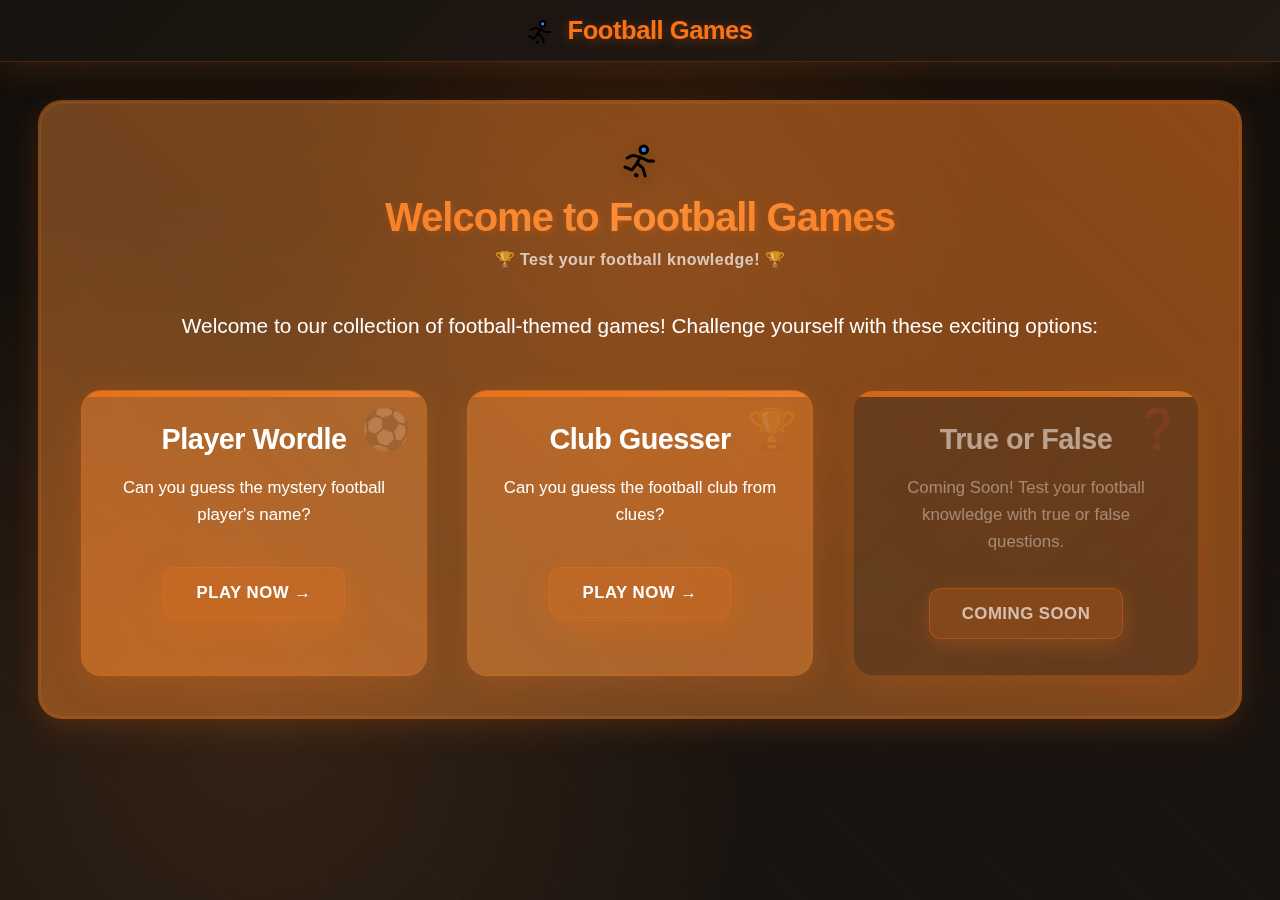
<file: index.html>
<!DOCTYPE html>
<html lang="en">
<head>
    <meta charset="UTF-8">
    <meta name="viewport" content="width=device-width, initial-scale=1.0">
    <title>Football Games - Home</title>
    <link rel="stylesheet" href="assets/css/variables.css?v=9">
    <link rel="stylesheet" href="assets/css/global.css?v=9">
    <link rel="stylesheet" href="assets/css/home.css?v=9">
</head>
<body>
    <nav class="navbar">
        <div class="nav-container">
            <div class="nav-logo"><a href="index.html" class="nav-logo-link"><img src="assets/images/soccer-ball.svg" alt="Soccer Ball" class="nav-icon"> Football Games</a></div>
        </div>
    </nav>
    <div class="main-content">
        <div class="welcome-container">
            <div class="soccer-icon"><img src="assets/images/soccer-ball.svg" alt="Soccer Ball"></div>
        <h1>Welcome to Football Games</h1>
        <p class="subtitle">🏆 Test your football knowledge! 🏆</p>
        
        <div class="welcome-content">
            <p>Welcome to our collection of football-themed games! Challenge yourself with these exciting options:</p>
            
            <div class="game-cards">
                <div class="game-card">
                    <h2>Player Wordle</h2>
                    <p>Can you guess the mystery football player's name?</p>
                    <a href="games/player-wordle.html" class="play-now">Play Now →</a>
                </div>
                
                <div class="game-card">
                    <h2>Club Guesser</h2>
                    <p>Can you guess the football club from clues?</p>
                    <a href="games/club-guesser.html" class="play-now">Play Now →</a>
                </div>
                
                <div class="game-card coming-soon">
                    <h2>True or False</h2>
                    <p>Coming Soon! Test your football knowledge with true or false questions.</p>
                    <span class="status">Coming Soon</span>
                </div>
            </div>
        </div>
    </div>
</body>
</html>
</file>
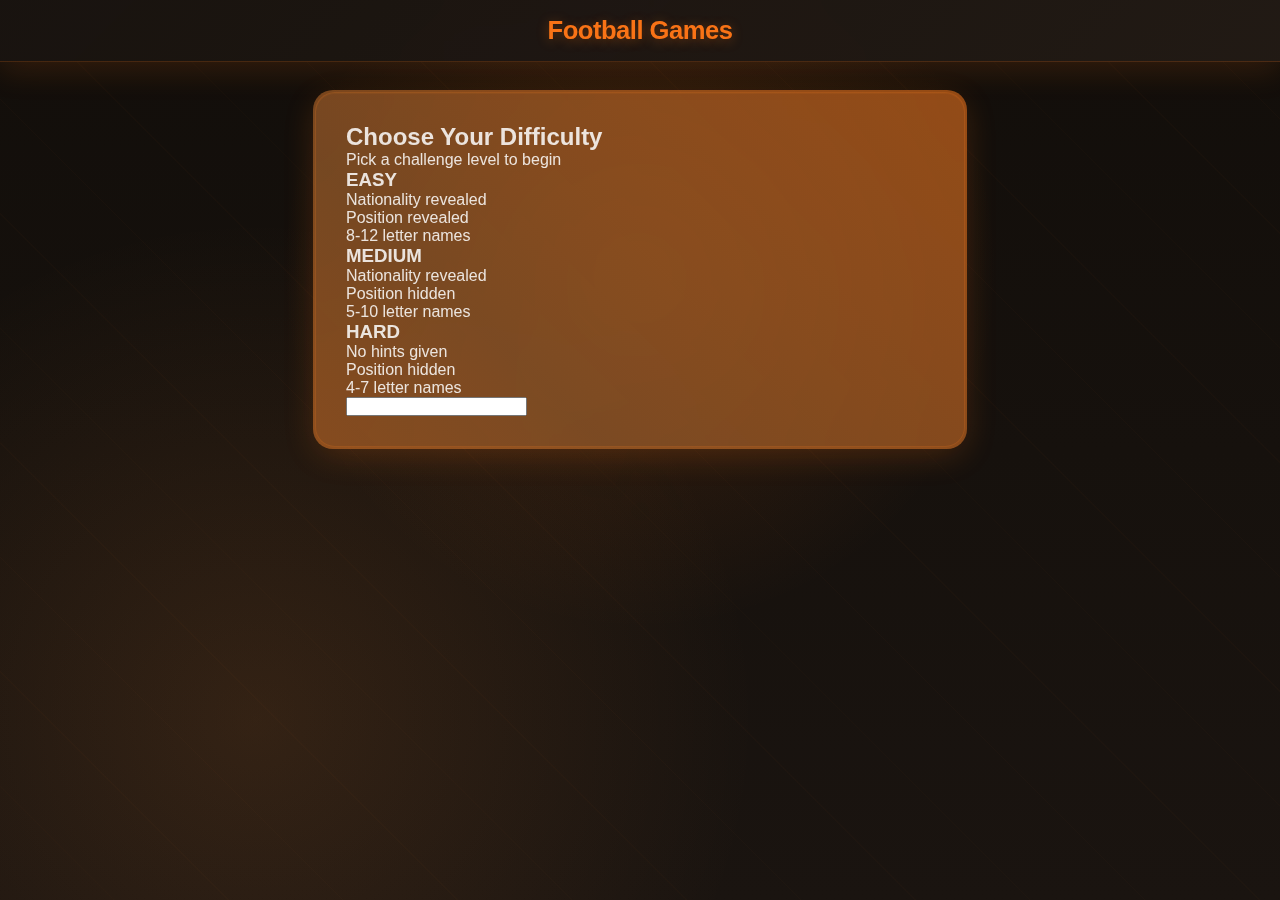
<file: playerwordle/index.html>
<!DOCTYPE html>
<html lang="en">
<head>
    <meta charset="UTF-8">
    <meta name="viewport" content="width=device-width, initial-scale=1.0">
    <title>Player Wordle - Football Games</title>
    <link rel="stylesheet" href="../assets/css/variables.css?v=10">
    <link rel="stylesheet" href="../assets/css/global.css?v=10">
    <link rel="stylesheet" href="../assets/css/player-wordle.css?v=11">
    <link rel="stylesheet" href="../assets/css/modal.css?v=10">
</head>
<body>
    <nav class="navbar">
        <div class="nav-container">
            <div class="nav-logo"><a href="../index.html" class="nav-logo-link">Football Games</a></div>
        </div>
    </nav>
    <div class="main-content">
        <div class="container">
        <!-- Difficulty Selection Screen -->
        <div class="difficulty-selector" id="difficultySelector">
            <h2 class="difficulty-title">Choose Your Difficulty</h2>
            <p class="difficulty-subtitle">Pick a challenge level to begin</p>
            
            <div class="difficulty-cards">
                <div class="difficulty-card easy" data-difficulty="easy">
                    <div class="difficulty-badge"></div>
                    <h3>EASY</h3>
                    <div class="difficulty-features">
                        <p>Nationality revealed</p>
                        <p>Position revealed</p>
                        <p>8-12 letter names</p>
                    </div>
                </div>
                
                <div class="difficulty-card medium" data-difficulty="medium">
                    <div class="difficulty-badge"></div>
                    <h3>MEDIUM</h3>
                    <div class="difficulty-features">
                        <p>Nationality revealed</p>
                        <p>Position hidden</p>
                        <p>5-10 letter names</p>
                    </div>
                </div>
                
                <div class="difficulty-card hard" data-difficulty="hard">
                    <div class="difficulty-badge"></div>
                    <h3>HARD</h3>
                    <div class="difficulty-features">
                        <p>No hints given</p>
                        <p>Position hidden</p>
                        <p>4-7 letter names</p>
                    </div>
                </div>
            </div>
        </div>
        
        <!-- Game Info Box (shown after difficulty selection) -->
        <div class="game-info" id="gameInfo" style="display: none;">
            <div class="difficulty-indicator" id="difficultyIndicator"></div>
            <div class="game-hints" id="gameHints"></div>
        </div>

        <div class="game-board" id="gameBoard" style="display: none;"></div>

        <div class="keyboard-info" id="keyboardInfo" style="display: none;">
            <p>Type to fill the row, press ENTER to submit, BACKSPACE to delete</p>
        </div>

        <!-- Hidden, focusable input to trigger mobile keyboards -->
        <input
            id="mobileTextInput"
            class="mobile-hidden-input"
            type="text"
            inputmode="text"
            autocomplete="off"
            autocorrect="off"
            autocapitalize="characters"
            spellcheck="false"
            aria-hidden="true"
        />

        <div class="message" id="message"></div>
        <div class="game-buttons" id="gameButtons" style="display: none;">
            <button class="play-again-btn" id="playAgain">Restart</button>
            <button class="change-difficulty" id="changeDifficulty">Change Difficulty</button>
        </div>
    </div>
    <div class="modal" id="gameModal">
        <div class="modal-content">
            <button class="modal-close" id="modalClose">x</button>
            <div class="modal-icon" id="modalIcon"></div>
            <h2 class="modal-title" id="modalTitle"></h2>
            <p class="modal-message" id="modalMessage"></p>
            
            <!-- Stats Dashboard Template -->
            <div class="modal-stats" id="modalStats">
                <h3 class="stats-title">Your Statistics</h3>
                <div class="stats-grid">
                    <div class="stat-item">
                        <div class="stat-value" id="statWinRate">0%</div>
                        <div class="stat-label">Win Rate</div>
                    </div>
                    <div class="stat-item">
                        <div class="stat-value" id="statCurrentStreak">0</div>
                        <div class="stat-label">Current Streak</div>
                    </div>
                    <div class="stat-item">
                        <div class="stat-value" id="statLongestStreak">0</div>
                        <div class="stat-label">Longest Streak</div>
                    </div>
                </div>
                <div class="stats-footer" id="statsFooter">
                    Games Played: <span id="statGamesPlayed">0</span> | Games Won: <span id="statGamesWon">0</span>
                </div>
            </div>
            <div style="display: flex; gap: 12px; justify-content: center; margin-top: 20px; flex-wrap: wrap;">
                <button class="modal-button" id="modalButton" style="flex: 1; max-width: 160px; background: rgba(249, 115, 22, 0.25); border-color: rgba(249, 115, 22, 0.4);">
                    Play Again
                </button>
                <a href="../index.html" class="modal-button" style="flex: 1; max-width: 160px; display: inline-block; text-decoration: none; background: rgba(255, 255, 255, 0.08); border-color: rgba(249, 115, 22, 0.25);" aria-label="Go to home page">
                    Home
                </a>
            </div>
        </div>
    </div>
    <!-- Services -->
    <script src="../assets/js/services/DataService.js"></script>
    <!-- Utils -->
    <script src="../assets/js/utils/StatsManager.js"></script>
    <script src="../assets/js/utils/MobileInputHandler.js"></script>
    <!-- Game Components -->
    <script src="../assets/js/games/PlayerWordle/DifficultyManager.js"></script>
    <script src="../assets/js/games/PlayerWordle/BoardRenderer.js"></script>
    <script src="../assets/js/games/PlayerWordle/PlayerWordleGame.js"></script>
    <!-- Initialize Game -->
    <script>
        // Set data service base path
        dataService.setBasePath('../assets/data');
        
        // Initialize game when DOM is ready
        let game;
        document.addEventListener('DOMContentLoaded', () => {
            game = new PlayerWordleGame();
        });
    </script>
</body>
</html>
</file>
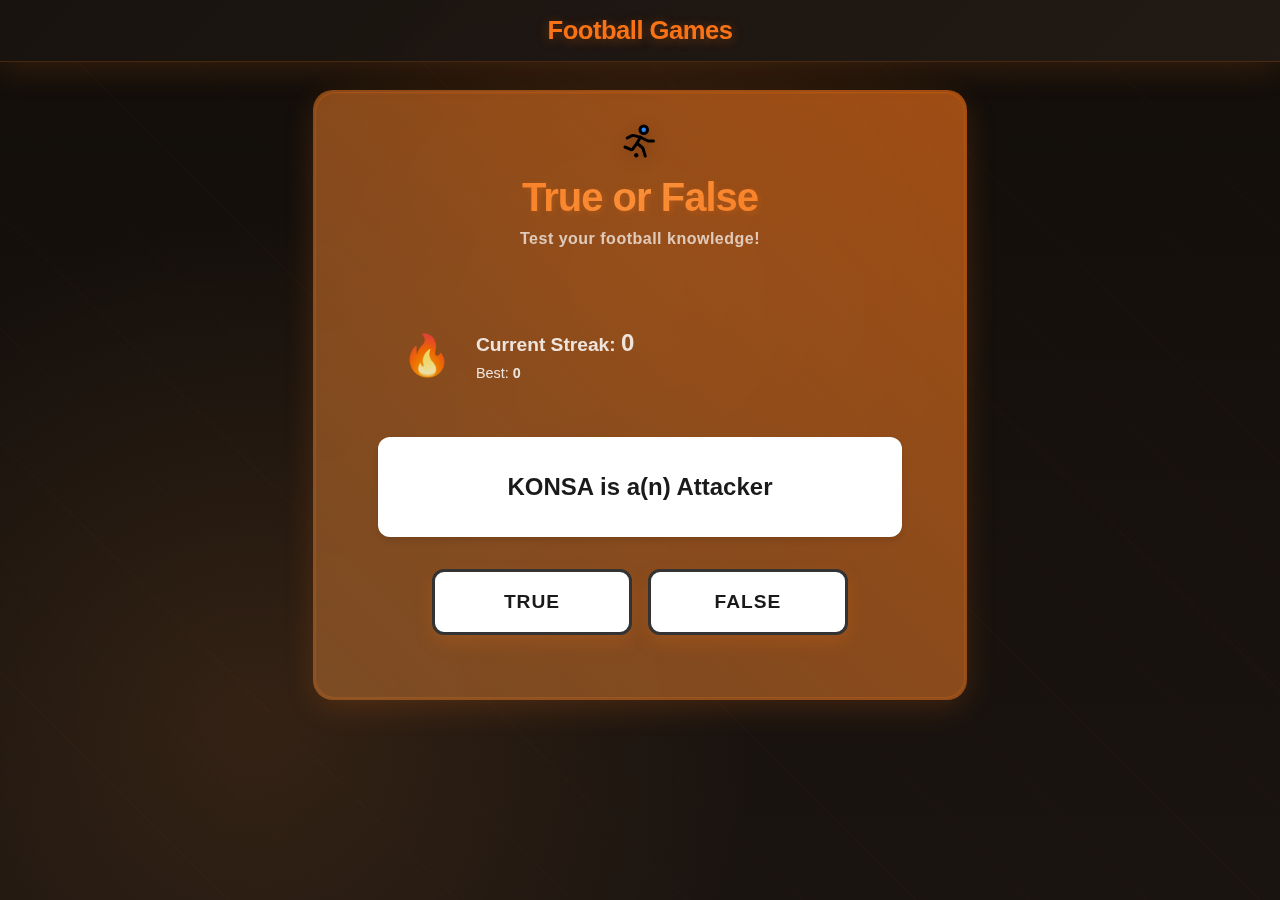
<file: truefalse/index.html>
<!DOCTYPE html>
<html lang="en">
<head>
    <meta charset="UTF-8">
    <meta name="viewport" content="width=device-width, initial-scale=1.0">
    <title>True or False - Football Games</title>
    <link rel="stylesheet" href="../assets/css/variables.css?v=10">
    <link rel="stylesheet" href="../assets/css/global.css?v=10">
    <link rel="stylesheet" href="../assets/css/modal.css?v=10">
    <link rel="stylesheet" href="../assets/css/true-false.css?v=10">
</head>
<body>
    <nav class="navbar">
        <div class="nav-container">
            <div class="nav-logo"><a href="../index.html" class="nav-logo-link">Football Games</a></div>
        </div>
    </nav>
    <div class="main-content">
        <div class="container">
            <div class="soccer-icon"><img src="../assets/images/soccer-ball.svg" alt="Soccer Ball"></div>
            <h1>True or False</h1>
            <p class="subtitle">Test your football knowledge!</p>

            <!-- Game Container -->
            <div id="gameContainer" class="game-container">
                <div class="loading-container">
                    <div class="loading-spinner"></div>
                    <div class="loading-text">Loading game data...</div>
                </div>
            </div>
        </div>
    </div>

    <!-- Services -->
    <script src="../assets/js/services/DataService.js"></script>
    <!-- Utils -->
    <script src="../assets/js/utils/StatsManager.js"></script>
    <!-- Game -->
    <script src="../assets/js/games/TrueFalse/TrueFalseGame.js"></script>
    <!-- Initialize Game -->
    <script>
        let game;
        document.addEventListener('DOMContentLoaded', () => {
            game = new TrueFalseGame();
        });
    </script>
</body>
</html>
</file>
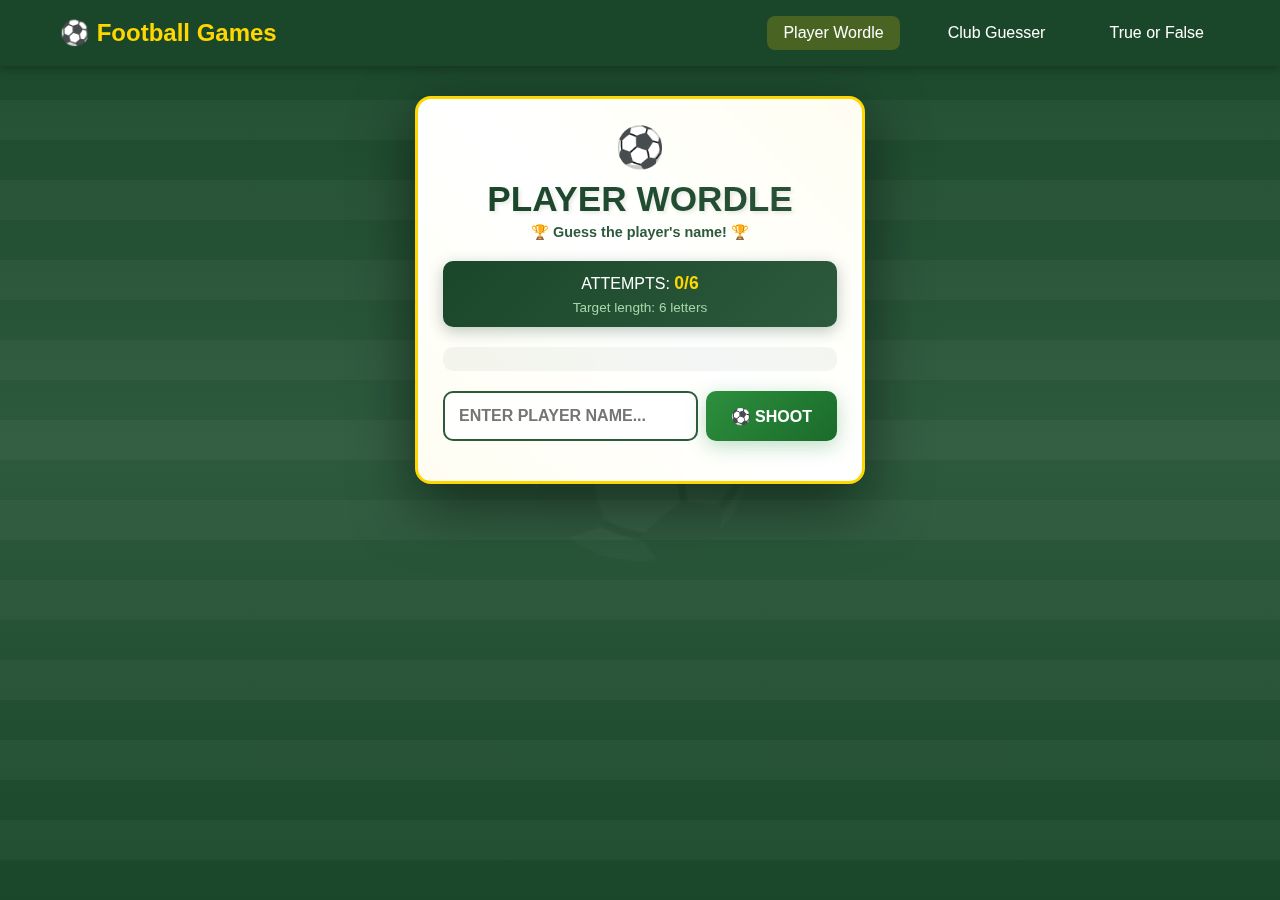
<file: player-wordle.html>
<!DOCTYPE html>
<html lang="en">
<head>
    <meta charset="UTF-8">
    <meta name="viewport" content="width=device-width, initial-scale=1.0">
    <title>Player Wordle - Football Games</title>
    <link rel="stylesheet" href="style.css">
</head>
<body>
    <nav class="navbar">
        <div class="nav-container">
            <div class="nav-logo"><a href="index.html" class="nav-logo-link">⚽ Football Games</a></div>
            <ul class="nav-menu">
                <li class="nav-item active"><a href="player-wordle.html" class="nav-link">Player Wordle</a></li>
                <li class="nav-item"><a href="club-guesser.html" class="nav-link">Club Guesser</a></li>
                <li class="nav-item"><a href="true-false.html" class="nav-link">True or False</a></li>
            </ul>
        </div>
    </nav>
    <div class="main-content">
        <div class="container">
            <div class="soccer-icon">⚽</div>
        <h1>PLAYER WORDLE</h1>
        <p class="subtitle">🏆 Guess the player's name! 🏆</p>
        
        <div class="game-info">
            <p>ATTEMPTS: <span class="attempts" id="attempts">0/6</span></p>
            <p class="target-length">Target length: <span id="targetLength"></span> letters</p>
        </div>

        <div class="guesses-container" id="guessesContainer"></div>

        <div class="input-section">
            <input 
                type="text" 
                id="playerGuess" 
                placeholder="Enter player name..."
                maxlength="15"
            >
            <button id="submitGuess">⚽ Shoot</button>
        </div>

        <div class="message" id="message"></div>
        <button class="play-again" id="playAgain">🔄 Play Again</button>
    </div>
    <script src="script.js"></script>
</body>
</html>
</file>
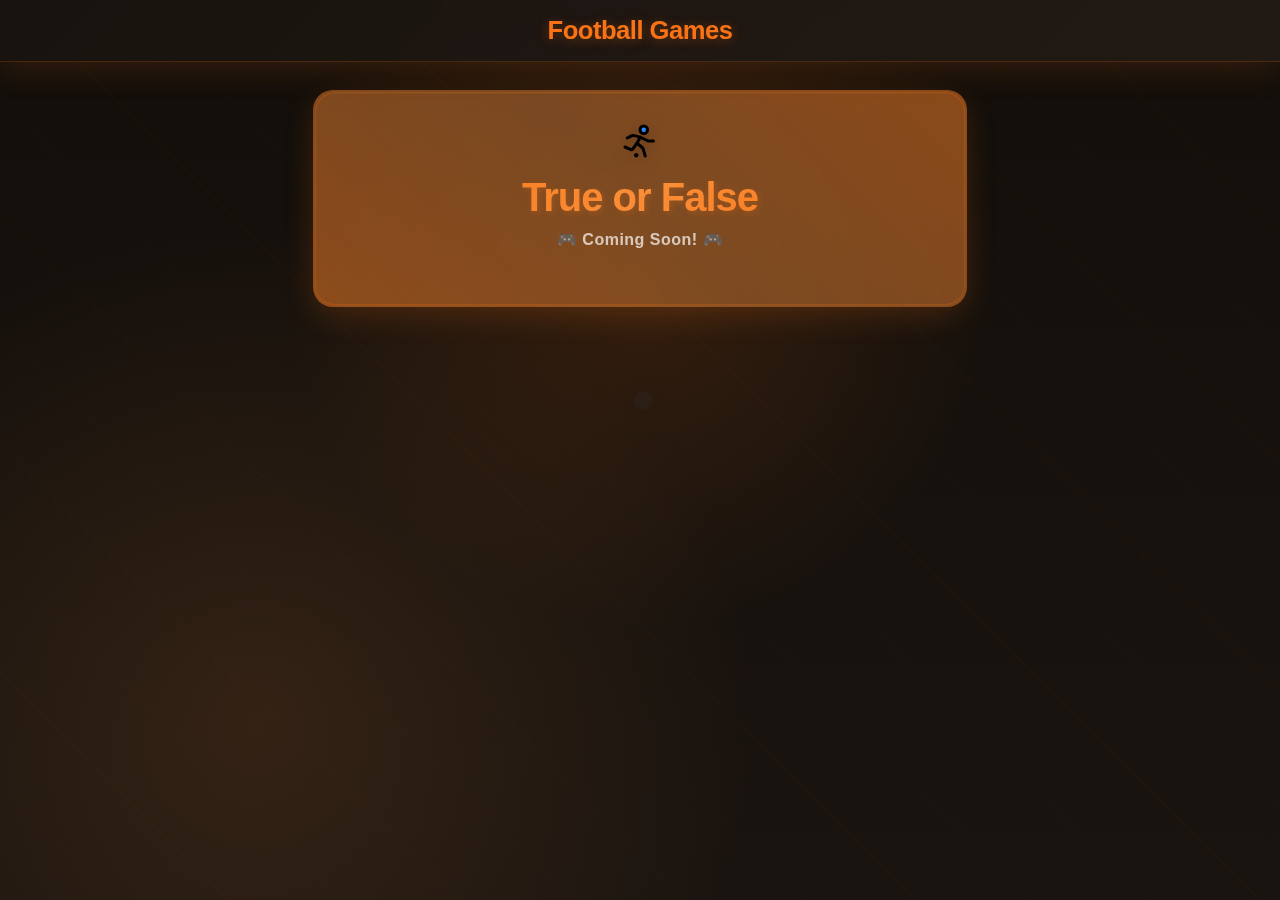
<file: games/true-false.html>
<!DOCTYPE html>
<html lang="en">
<head>
    <meta charset="UTF-8">
    <meta name="viewport" content="width=device-width, initial-scale=1.0">
    <title>True or False - Football Games</title>
    <link rel="stylesheet" href="../assets/css/global.css?v=9">
</head>
<body>
    <nav class="navbar">
        <div class="nav-container">
            <div class="nav-logo"><a href="../index.html" class="nav-logo-link">Football Games</a></div>
        </div>
    </nav>
    <div class="main-content">
        <div class="container">
            <div class="soccer-icon"><img src="../assets/images/soccer-ball.svg" alt="Soccer Ball"></div>
            <h1>True or False</h1>
        <p class="subtitle">🎮 Coming Soon! 🎮</p>
        <div class="message">This game is currently under development. Check back later!</div>
    </div>
</body>
</html>
</file>
<file: assets/css/variables.css>
/* CSS Variables - Colors and Spacing */
:root {
  /* Football-themed Colors */
  --grass-green: #2d5016;
  --pitch-green: #4a7c2e;
  --field-light: #5a9d3a;
  --accent-yellow: #ffd700;
  --accent-gold: #f0a500;
  --card-red: #e63946;
  --card-dark: #1a3009;
  --whistle-silver: #c0c0c0;
  
  /* Legacy support */
  --color-primary: #4a7c2e;
  --color-primary-dark: #2d5016;
  --color-accent: #ffd700;
  --color-accent-dark: #f0a500;
  
  /* Spacing */
  --spacing-sm: 0.5rem;
  --spacing-md: 1rem;
  --spacing-lg: 1.5rem;
  --spacing-xl: 2rem;
  
  /* Radius */
  --radius-sm: 8px;
  --radius-md: 12px;
  --radius-lg: 20px;
  
  /* Shadows */
  --shadow-sm: 0 2px 8px rgba(0, 0, 0, 0.1);
  --shadow-md: 0 4px 16px rgba(0, 0, 0, 0.15);
  --shadow-lg: 0 8px 32px rgba(0, 0, 0, 0.2);
  --shadow-xl: 0 12px 48px rgba(0, 0, 0, 0.3);
}
</file>
<file: assets/css/home.css>
/* Welcome Container (Homepage specific) */
.welcome-container {
    background: var(--card-background);
    -webkit-backdrop-filter: blur(25px);
    backdrop-filter: blur(25px);
    border-radius: 24px;
    padding: 40px;
    box-shadow:
        0 8px 32px rgba(249, 115, 22, 0.2),
        inset 0 1px 0 rgba(249, 115, 22, 0.08);
    max-width: 1200px;
    width: calc(100% - 40px);
    border: 1px solid rgba(249, 115, 22, 0.2);
    position: relative;
    margin: 40px auto;
    color: var(--text-primary);
}

.welcome-container::before {
    content: '';
    position: absolute;
    top: -3px;
    left: -3px;
    right: -3px;
    bottom: -3px;
    background: linear-gradient(45deg, rgba(249, 115, 22, 0.6), rgba(251, 146, 60, 0.4), rgba(249, 115, 22, 0.6), rgba(251, 146, 60, 0.4));
    background-size: 300% 300%;
    border-radius: 24px;
    z-index: -1;
    animation: gradientShift 3s ease infinite;
}

@keyframes gradientShift {
    0%, 100% { background-position: 0% 50%; }
    50% { background-position: 100% 50%; }
}

.welcome-content {
    text-align: center;
    margin-top: 2.5rem;
}

.welcome-content > p {
    font-size: 1.3rem;
    color: var(--text-secondary);
    margin-bottom: 3rem;
    font-weight: 500;
    line-height: 1.6;
}

/* Game Cards Grid */
.game-cards {
    display: grid;
    grid-template-columns: repeat(auto-fit, minmax(300px, 1fr));
    gap: 2.5rem;
    margin-top: 2.5rem;
}

/* Game Card - NO LONGER A LINK */
.game-card {
    background: var(--card-background);
    -webkit-backdrop-filter: blur(25px);
    backdrop-filter: blur(25px);
    border-radius: 20px;
    padding: 2rem;
    color: var(--text-primary);
    border: 1px solid rgba(249, 115, 22, 0.2);
    transition: all 0.35s ease;
    text-align: center;
    position: relative;
    overflow: hidden;
    box-shadow:
        0 8px 32px rgba(249, 115, 22, 0.2),
        inset 0 1px 0 rgba(249, 115, 22, 0.08);
    cursor: default;
    animation: cardEntry 0.8s ease-out backwards;
}

.game-card:nth-child(1) {
    animation-delay: 0.1s;
}

.game-card:nth-child(2) {
    animation-delay: 0.2s;
}

.game-card:nth-child(3) {
    animation-delay: 0.3s;
}

@keyframes cardEntry {
    0% {
        opacity: 0;
        transform: translateY(50px) rotateX(-20deg);
    }
    100% {
        opacity: 1;
        transform: translateY(0) rotateX(0);
    }
}

/* Colorful accent bar at top */
.game-card::before {
    content: '';
    position: absolute;
    top: 0;
    left: 0;
    right: 0;
    height: 6px;
    background: linear-gradient(90deg, rgba(249, 115, 22, 0.8), rgba(251, 146, 60, 0.7), rgba(249, 115, 22, 0.8));
    background-size: 300% 100%;
    animation: colorSlide 4s ease infinite;
}

@keyframes colorSlide {
    0%, 100% { background-position: 0% 50%; }
    50% { background-position: 100% 50%; }
}

.game-card:hover {
    transform: translateY(-5px);
    box-shadow:
        0 12px 40px rgba(249, 115, 22, 0.3),
        inset 0 1px 0 rgba(249, 115, 22, 0.12);
    border-color: rgba(249, 115, 22, 0.35);
}

.game-card:hover::before {
    height: 10px;
    animation-duration: 2s;
}

/* Game card icon/emoji at the top */
.game-card::after {
    content: '🎮';
    position: absolute;
    top: 15px;
    right: 15px;
    font-size: 2.5rem;
    opacity: 0.15;
    transition: all 0.5s cubic-bezier(0.68, -0.55, 0.265, 1.55);
}

.game-card:hover::after {
    transform: scale(1.3) rotate(15deg);
    opacity: 0.3;
}

/* Different emojis for different games */
.game-card:nth-child(1)::after {
    content: '⚽';
}

.game-card:nth-child(2)::after {
    content: '🏆';
}

.game-card:nth-child(3)::after {
    content: '❓';
}

.game-card h2 {
    color: var(--text-primary);
    margin-bottom: 1.2rem;
    font-size: 1.8rem;
    font-weight: 800;
    letter-spacing: -0.5px;
    position: relative;
    z-index: 1;
}

.game-card p {
    color: var(--text-secondary);
    margin-bottom: 2rem;
    font-size: 1.05rem;
    line-height: 1.6;
    min-height: 60px;
}

/* Button styling - THESE ARE NOW THE ONLY CLICKABLE ELEMENTS */
.game-card .play-now,
.game-card .status {
    display: inline-block;
    padding: 0.9rem 2rem;
    border-radius: 12px;
    font-weight: 800;
    font-size: 1.05rem;
    text-decoration: none;
    transition: all 0.3s ease;
    text-transform: uppercase;
    letter-spacing: 0.5px;
    position: relative;
    overflow: hidden;
    cursor: pointer;
}

/* Play Now button - Active games */
.game-card .play-now {
    background: rgba(249, 115, 22, 0.18);
    color: #ffffff;
    border: 1px solid rgba(249, 115, 22, 0.35);
    box-shadow:
        0 10px 30px rgba(249, 115, 22, 0.25);
    position: relative;
    overflow: hidden;
    transform: translateY(0);
    transition: all 0.3s ease;
}

.game-card .play-now::before {
    content: '';
    position: absolute;
    top: 50%;
    left: 50%;
    width: 0;
    height: 0;
    border-radius: 50%;
    background: rgba(249, 115, 22, 0.25);
    transform: translate(-50%, -50%);
    transition: width 0.8s ease, height 0.8s ease;
}

.game-card .play-now::after {
    content: '';
    position: absolute;
    top: 0;
    left: -100%;
    width: 100%;
    height: 100%;
    background: linear-gradient(90deg, transparent, rgba(249, 115, 22, 0.35), transparent);
    transition: left 0.6s ease;
}

.game-card .play-now:hover {
    transform: translateY(-5px);
    box-shadow:
        0 12px 36px rgba(249, 115, 22, 0.35);
    background: rgba(249, 115, 22, 0.28);
}

.game-card .play-now:hover::before {
    width: 300px;
    height: 300px;
}

.game-card .play-now:hover::after {
    left: 100%;
}

.game-card .play-now:active {
    transform: translateY(-2px);
    box-shadow:
        0 10px 28px rgba(249, 115, 22, 0.25);
}

/* Coming Soon styling */
.game-card.coming-soon {
    opacity: 0.85;
    background: linear-gradient(135deg, rgba(35, 28, 22, 0.6) 0%, rgba(41, 32, 26, 0.65) 100%);
}

.game-card.coming-soon h2 {
    color: rgba(255, 255, 255, 0.6);
}

.game-card.coming-soon p {
    color: rgba(255, 255, 255, 0.45);
}

.game-card.coming-soon .status {
    background: rgba(249, 115, 22, 0.22);
    color: rgba(255, 255, 255, 0.75);
    border: 1px solid rgba(249, 115, 22, 0.35);
    box-shadow: 0 6px 20px rgba(249, 115, 22, 0.25);
    cursor: not-allowed;
}

.game-card.coming-soon:hover {
    transform: translateY(-4px);
}

/* Responsive design */
@media (max-width: 768px) {
    .game-cards {
        grid-template-columns: 1fr;
        gap: 2rem;
    }
    
    .game-card {
        padding: 1.5rem;
    }
    
    .game-card .play-now,
    .game-card .status {
        padding: 1rem 2.5rem;
        font-size: 1.1rem;
    }
}
</file>
<file: assets/css/player-wordle.css>
/* Player Wordle Game Specific Styles */

/* Game Info Box */
.game-info {
    background: linear-gradient(135deg, #1a472a 0%, #2d5a3d 100%);
    padding: 12px;
    border-radius: 10px;
    margin-bottom: 20px;
    text-align: center;
    color: white;
    box-shadow: 0 4px 15px rgba(26, 71, 42, 0.3);
}

.attempts {
    font-weight: bold;
    color: #ffd700;
    font-size: 1.1em;
}

.target-length {
    margin-top: 6px;
    font-size: 0.85em;
    color: #a8d5a8;
}

/* Wordle Grid */
.game-board {
    display: flex;
    flex-direction: column;
    gap: 5px;
    margin-bottom: 20px;
    align-items: center;
}

.board-row {
    display: flex;
    gap: 5px;
}

/* Tiles */
.tile {
    width: 50px;
    height: 50px;
    border: 2px solid #2d5a3d;
    display: flex;
    align-items: center;
    justify-content: center;
    font-size: 1.8em;
    font-weight: 900;
    text-transform: uppercase;
    border-radius: 4px;
    background: white;
    transition: all 0.3s ease;
}

.tile.current {
    border-color: #ffd700;
    border-width: 3px;
    animation: pulse 1s infinite;
}

@keyframes pulse {
    0%, 100% {
        transform: scale(1);
    }
    50% {
        transform: scale(1.05);
    }
}

.tile.flip {
    animation: flip 0.5s ease;
}

@keyframes flip {
    0% {
        transform: rotateX(0);
    }
    50% {
        transform: rotateX(90deg);
    }
    100% {
        transform: rotateX(0);
    }
}

/* Tile States */
.tile.correct {
    background: linear-gradient(135deg, #2d8f3d 0%, #1a6b2a 100%);
    color: white;
    border-color: #1a6b2a;
}

.tile.present {
    background: linear-gradient(135deg, #ffd700 0%, #f0a500 100%);
    color: #1a472a;
    border-color: #f0a500;
}

.tile.absent {
    background: linear-gradient(135deg, #5a5a5a 0%, #3d3d3d 100%);
    color: white;
    border-color: #3d3d3d;
}

/* Keyboard Info */
.keyboard-info {
    text-align: center;
    margin-bottom: 15px;
    padding: 10px;
    background: rgba(26, 71, 42, 0.1);
    border-radius: 8px;
}

.keyboard-info p {
    font-size: 0.85em;
    color: #2d5a3d;
    font-weight: 600;
    margin: 0;
}
</file>
<file: assets/css/modal.css>
/* Modal Popup Styles */
.modal {
    display: none;
    position: fixed;
    top: 0;
    left: 0;
    width: 100%;
    height: 100%;
    background: rgba(12, 9, 6, 0.85);
    z-index: 10000;
    justify-content: center;
    align-items: center;
    animation: fadeIn 0.3s ease-out;
}

.modal.show {
    display: flex;
}

@keyframes fadeIn {
    from {
        opacity: 0;
    }
    to {
        opacity: 1;
    }
}

.modal-content {
    background: linear-gradient(180deg, rgba(35, 28, 22, 0.78) 0%, rgba(18, 14, 10, 0.88) 100%);
    -webkit-backdrop-filter: blur(25px);
    backdrop-filter: blur(25px);
    border-radius: 16px;
    padding: 18px;
    max-width: 360px;
    max-height: 70vh;
    overflow-y: auto;
    width: min(88%, 360px);
    text-align: center;
    border: 1px solid rgba(249, 115, 22, 0.25);
    box-shadow: 0 24px 60px rgba(249, 115, 22, 0.35);
    animation: slideInScale 0.5s ease-out;
    position: relative;
    color: var(--text-primary);
}

@keyframes slideInScale {
    from {
        opacity: 0;
        transform: translateY(-50px) scale(0.8);
    }
    to {
        opacity: 1;
        transform: translateY(0) scale(1);
    }
}

.modal-content::before {
    content: '';
    position: absolute;
    top: -3px;
    left: -3px;
    right: -3px;
    bottom: -3px;
    background: linear-gradient(45deg, rgba(249, 115, 22, 0.6), rgba(251, 146, 60, 0.4), rgba(249, 115, 22, 0.6));
    border-radius: 20px;
    z-index: -1;
}

.modal-icon {
    font-size: 3.5em;
    margin-bottom: 12px;
    animation: modalBounce 0.6s ease-in-out;
}

@keyframes modalBounce {
    0%, 100% {
        transform: translateY(0);
    }
    25% {
        transform: translateY(-20px);
    }
    50% {
        transform: translateY(0);
    }
    75% {
        transform: translateY(-10px);
    }
}

.modal-title {
    font-size: 1.8em;
    margin-bottom: 12px;
    font-weight: 900;
    background: linear-gradient(135deg, #f97316 0%, #fb923c 100%);
    -webkit-background-clip: text;
    -webkit-text-fill-color: transparent;
    background-clip: text;
}

.modal-title.win {
    background: linear-gradient(135deg, #fb923c 0%, #f97316 100%);
    -webkit-background-clip: text;
    -webkit-text-fill-color: transparent;
    background-clip: text;
}

.modal-title.lose {
    background: linear-gradient(135deg, #ff7a5c 0%, #c2410c 100%);
    -webkit-background-clip: text;
    -webkit-text-fill-color: transparent;
    background-clip: text;
}

.modal-message {
    font-size: 0.9em;
    color: var(--text-secondary);
    margin-bottom: 18px;
    line-height: 1.45;
}

.modal-button {
    padding: 8px 20px;
    font-size: 0.85em;
    background: rgba(249, 115, 22, 0.25);
    color: #ffffff;
    border: 1px solid rgba(249, 115, 22, 0.4);
    border-radius: 12px;
    cursor: pointer;
    font-weight: bold;
    transition: all 0.3s ease;
    box-shadow: 0 14px 36px rgba(249, 115, 22, 0.35);
    text-transform: uppercase;
    margin-top: 16px;
    border-top: 2px solid rgba(0, 0, 0, 0.05);
}

.modal-button:hover {
    transform: translateY(-3px);
    box-shadow: 0 18px 48px rgba(249, 115, 22, 0.45);
    background: rgba(249, 115, 22, 0.35);
}

.modal-button:active {
    transform: translateY(-1px);
}

/* Statistics Dashboard Styles */
.modal-stats {
    margin-top: 18px;
    padding: 14px;
    border-radius: 12px;
    background: rgba(35, 28, 22, 0.45);
    transition: background 0.3s ease;
    border: 1px solid rgba(249, 115, 22, 0.18);
}

.modal-stats.lose-bg {
    background: rgba(208, 65, 0, 0.12);
}

.stats-title {
    margin-bottom: 12px;
    color: var(--text-primary);
    font-size: 1em;
    font-weight: 700;
}

.stats-grid {
    display: grid;
    grid-template-columns: repeat(3, minmax(0, 1fr));
    gap: 10px;
    text-align: center;
}

.stat-item {
    padding: 6px;
}

.stat-value {
    font-size: 1.3em;
    font-weight: bold;
    color: #fb923c;
    margin-bottom: 5px;
}

.stat-value.current-streak {
    color: #f97316;
}

.stat-value.longest-streak {
    color: #fb923c;
}

.stat-value.lose-color {
    color: #ff7a5c;
}

.stat-label {
    font-size: 0.7em;
    color: rgba(255, 255, 255, 0.6);
    font-weight: 600;
}

.stats-footer {
    margin-top: 12px;
    font-size: 0.7em;
    color: rgba(255, 255, 255, 0.5);
    text-align: center;
}

.stats-footer span {
    font-weight: 700;
    color: #fb923c;
}

/* Responsive stats */
@media (max-width: 480px) {
    .stats-grid {
        grid-template-columns: repeat(2, minmax(0, 1fr));
        gap: 10px;
    }
    
    .stat-value {
        font-size: 1.1em;
    }
    
    .stat-label {
        font-size: 0.65em;
    }
}
/* Close Button */
.modal-close {
    position: absolute;
    top: 15px;
    right: 15px;
    background: none;
    border: none;
    font-size: 2em;
    color: rgba(255, 255, 255, 0.6);
    cursor: pointer;
    width: 40px;
    height: 40px;
    display: flex;
    align-items: center;
    justify-content: center;
    border-radius: 50%;
    transition: all 0.3s ease;
    padding: 0;
    line-height: 1;
}

.modal-close:hover {
    background: rgba(249, 115, 22, 0.2);
    color: #f97316;
    transform: scale(1.1);
}

.modal-close:active {
    transform: scale(0.95);
}
</file>
<file: assets/css/true-false.css>
/* True or False Game Styles */

.game-container {
    max-width: 800px;
    margin: 0 auto;
    padding: 2rem;
}

/* Loading State */
.loading-container {
    display: flex;
    flex-direction: column;
    align-items: center;
    justify-content: center;
    padding: 3rem;
    gap: 1rem;
}

.loading-spinner {
    width: 50px;
    height: 50px;
    border: 4px solid var(--accent-secondary);
    border-top: 4px solid var(--accent-primary);
    border-radius: 50%;
    animation: spin 1s linear infinite;
}

@keyframes spin {
    0% { transform: rotate(0deg); }
    100% { transform: rotate(360deg); }
}

.loading-text {
    color: var(--text-secondary);
    font-size: 1rem;
}

/* Streak Display */
.streak-display {
    background: var(--card-background);
    border: 2px solid var(--border-color);
    border-radius: 12px;
    padding: 1.5rem;
    margin-bottom: 2rem;
    display: flex;
    align-items: center;
    gap: 1.5rem;
}

.streak-icon {
    font-size: 2.5rem;
}

.streak-text {
    flex: 1;
}

.current-streak {
    font-size: 1.2rem;
    font-weight: bold;
    color: var(--accent-primary);
    margin-bottom: 0.5rem;
}

.current-streak span {
    font-size: 1.5rem;
}

.best-streak {
    font-size: 0.9rem;
    color: var(--text-secondary);
}

.best-streak span {
    color: var(--accent-secondary);
    font-weight: bold;
}

/* Question Card */
.question-card {
    background: white;
    border: 2px solid var(--border-color);
    border-radius: 12px;
    padding: 1.25rem 1.5rem;
    margin-bottom: 1.5rem;
    box-shadow: 0 4px 6px rgba(0, 0, 0, 0.1);
}

.question-number {
    color: #666;
    font-size: 0.9rem;
    margin-bottom: 1rem;
    text-align: center;
}

.question-text {
    font-size: 1.5rem;
    font-weight: 600;
    color: #1a1a1a;
    text-align: center;
    line-height: 1.4;
    min-height: 60px;
    display: flex;
    align-items: center;
    justify-content: center;
}

/* Answer Buttons */
.answer-buttons {
    display: flex;
    gap: 1rem;
    justify-content: center;
    margin-top: 2rem;
}

.answer-btn {
    flex: 1;
    max-width: 200px;
    padding: 1.2rem 2rem;
    font-size: 1.2rem;
    font-weight: bold;
    border: 3px solid #333;
    border-radius: 12px;
    background: white;
    color: #1a1a1a;
    cursor: pointer;
    transition: none;
    text-transform: uppercase;
    letter-spacing: 1px;
    outline: none;
}

/* Disable global button ripple/shine effect for these specific buttons */
.answer-btn::before,
.answer-btn:hover::before {
    content: none !important;
}

.answer-btn:hover {
    transform: none;
    box-shadow: none;
}

.answer-btn:focus {
    outline: none;
}

.answer-btn.true-btn:hover {
    background: #22c55e;
    color: white;
    border-color: #22c55e;
}

.answer-btn.false-btn:hover {
    background: #ef4444;
    color: white;
    border-color: #ef4444;
}

.answer-btn:active {
    transform: translateY(0);
}

.answer-btn:disabled {
    opacity: 0.6;
    cursor: not-allowed;
}

.answer-btn.correct {
    background: #22c55e;
    color: white;
    border-color: #22c55e;
    animation: correctPulse 0.5s ease;
}

.answer-btn.incorrect {
    background: #ef4444;
    color: white;
    border-color: #ef4444;
    animation: shake 0.5s ease;
}

@keyframes correctPulse {
    0%, 100% { transform: scale(1); }
    50% { transform: scale(1.05); }
}

@keyframes shake {
    0%, 100% { transform: translateX(0); }
    25% { transform: translateX(-10px); }
    75% { transform: translateX(10px); }
}

/* Game Over Modal Content - Using shared modal.css */
.streak-result {
    font-size: 3rem;
    font-weight: bold;
    color: #fb923c;
    margin: 1.5rem 0;
}

.streak-label {
    font-size: 1rem;
    color: var(--text-secondary);
    margin-bottom: 0.5rem;
}

.best-streak-badge {
    display: inline-block;
    background: #fb923c;
    color: white;
    padding: 0.5rem 1.5rem;
    border-radius: 20px;
    font-size: 0.9rem;
    margin-top: 1rem;
}

.fun-message {
    font-size: 1.1rem;
    color: var(--text-primary);
    margin: 1.5rem 0;
    font-style: italic;
}

/* Responsive Design */
@media (max-width: 768px) {
    .game-container {
        padding: 1rem;
    }

    .question-card {
        padding: 2rem 1.5rem;
    }

    .question-text {
        font-size: 1.2rem;
        min-height: 80px;
    }

    .answer-buttons {
        flex-direction: column;
        gap: 1rem;
    }

    .answer-btn {
        max-width: 100%;
        padding: 1rem;
    }

    .streak-display {
        flex-direction: column;
        text-align: center;
        padding: 1rem;
    }

    .streak-icon {
        font-size: 2rem;
    }
}
</file>
<file: style.css>
* {
    margin: 0;
    padding: 0;
    box-sizing: border-box;
}

.navbar {
    background: rgba(26, 71, 42, 0.95);
    padding: 1rem 0;
    position: sticky;
    top: 0;
    left: 0;
    right: 0;
    width: 100%;
    z-index: 1000;
    box-shadow: 0 2px 10px rgba(0, 0, 0, 0.3);
}

.nav-container {
    max-width: 1200px;
    margin: 0 auto;
    padding: 0 20px;
    display: flex;
    justify-content: space-between;
    align-items: center;
    width: 100%;
}

.nav-logo {
    font-size: 1.5rem;
    font-weight: bold;
}

.nav-logo-link {
    color: #ffd700;
    text-decoration: none;
    transition: color 0.3s ease;
}

.nav-logo-link:hover {
    color: #fff;
}

.nav-menu {
    display: flex;
    list-style: none;
    gap: 2rem;
}

.nav-item {
    padding: 0.5rem 1rem;
    border-radius: 8px;
    transition: background-color 0.3s ease;
}

.nav-item.active {
    background: rgba(255, 215, 0, 0.2);
}

.nav-link {
    color: white;
    text-decoration: none;
    font-weight: 500;
    transition: color 0.3s ease;
}

.nav-item:hover {
    background: rgba(255, 215, 0, 0.1);
}

.nav-item:hover .nav-link {
    color: #ffd700;
}

body {
    font-family: 'Arial', sans-serif;
    background: linear-gradient(180deg, #1a472a 0%, #2d5a3d 50%, #1a472a 100%);
    background-image: 
        repeating-linear-gradient(
            0deg,
            transparent,
            transparent 40px,
            rgba(255, 255, 255, 0.03) 40px,
            rgba(255, 255, 255, 0.03) 80px
        ),
        linear-gradient(180deg, #1a472a 0%, #2d5a3d 50%, #1a472a 100%);
    min-height: 100vh;
    margin: 0;
    padding: 0;
    position: relative;
    overflow-y: auto; /* Allow page to scroll */
}

body::before {
    content: '⚽';
    position: fixed;
    font-size: 200px;
    opacity: 0.03;
    top: 50%;
    left: 50%;
    transform: translate(-50%, -50%);
    pointer-events: none;
}

.welcome-content {
    text-align: center;
    margin-top: 2rem;
}

.welcome-content p {
    font-size: 1.2rem;
    color: #2d5a3d;
    margin-bottom: 2rem;
}

.game-cards {
    display: grid;
    grid-template-columns: repeat(auto-fit, minmax(280px, 1fr));
    gap: 2rem;
    margin-top: 2rem;
}

.game-card {
    background: white;
    border-radius: 12px;
    padding: 1.5rem;
    text-decoration: none;
    color: #2d5a3d;
    border: 2px solid #1a472a;
    transition: all 0.3s ease;
    text-align: left;
    position: relative;
    overflow: hidden;
}

.game-card:hover {
    transform: translateY(-5px);
    box-shadow: 0 10px 20px rgba(0, 0, 0, 0.1);
    border-color: #ffd700;
}

.game-card h2 {
    color: #1a472a;
    margin-bottom: 1rem;
    font-size: 1.5rem;
}

.game-card p {
    color: #4a4a4a;
    margin-bottom: 1.5rem;
    font-size: 1rem;
}

.game-card .play-now,
.game-card .status {
    display: inline-block;
    padding: 0.5rem 1rem;
    border-radius: 6px;
    font-weight: bold;
}

.game-card .play-now {
    background: #1a472a;
    color: white;
}

.game-card.coming-soon {
    opacity: 0.8;
    cursor: not-allowed;
}

.game-card.coming-soon .status {
    background: #ffd700;
    color: #1a472a;
}

.welcome-container {
    max-width: 1000px;
    margin: 30px auto;
    width: calc(100% - 40px);
}

/* Main content wrapper */
.main-content {
    display: flex;
    justify-content: center;
    align-items: flex-start;
    min-height: calc(100vh - 70px); /* Subtract navbar height */
    padding: 0 20px;
}

.container {
    background: rgba(255, 255, 255, 0.95);
    border-radius: 16px;
    padding: 25px;
    box-shadow: 0 20px 60px rgba(0, 0, 0, 0.5);
    max-width: 450px;
    width: calc(100% - 40px); /* Account for padding */
    border: 3px solid #ffd700;
    position: relative;
    margin: 30px auto; /* Center horizontally and add top margin */
}

.container::before {
    content: '';
    position: absolute;
    top: -2px;
    left: -2px;
    right: -2px;
    bottom: -2px;
    background: linear-gradient(45deg, #ffd700, #ffffff, #ffd700);
    border-radius: 16px; /* Match container border-radius */
    z-index: -1;
}

h1 {
    text-align: center;
    background: linear-gradient(135deg, #1a472a 0%, #2d5a3d 100%);
    -webkit-background-clip: text;
    -webkit-text-fill-color: transparent;
    background-clip: text;
    margin-bottom: 5px;
    font-size: 2.2em; /* Reduced from 2.8em */
    font-weight: 900;
    text-shadow: 2px 2px 4px rgba(0,0,0,0.1);
}

.soccer-icon {
    text-align: center;
    font-size: 2.5em; /* Reduced from 3em */
    margin-bottom: 8px; /* Reduced from 10px */
    animation: bounce 2s infinite;
}

@keyframes bounce {
    0%, 100% { transform: translateY(0); }
    50% { transform: translateY(-10px); }
}

.subtitle {
    text-align: center;
    color: #2d5a3d;
    margin-bottom: 20px; /* Reduced from 25px */
    font-size: 0.9em; /* Reduced from 1em */
    font-weight: 600;
}

.game-info {
    background: linear-gradient(135deg, #1a472a 0%, #2d5a3d 100%);
    padding: 12px; /* Reduced from 15px */
    border-radius: 10px; /* Reduced from 12px */
    margin-bottom: 20px; /* Reduced from 25px */
    text-align: center;
    color: white;
    box-shadow: 0 4px 15px rgba(26, 71, 42, 0.3);
}

.attempts {
    font-weight: bold;
    color: #ffd700;
    font-size: 1.1em; /* Reduced from 1.2em */
}

.target-length {
    margin-top: 6px; /* Reduced from 8px */
    font-size: 0.85em; /* Reduced from 0.9em */
    color: #a8d5a8;
}

.guesses-container {
    margin-bottom: 20px; /* Reduced from 25px */
    min-height: auto; /* Changed from 220px - no minimum height */
    background: rgba(26, 71, 42, 0.05);
    padding: 12px; /* Reduced from 15px */
    border-radius: 10px; /* Reduced from 12px */
    /* NO max-height or overflow - let it grow naturally */
}

.guess-row {
    display: flex;
    gap: 6px; /* Reduced from 8px */
    margin-bottom: 10px; /* Reduced from 12px */
    justify-content: center;
    animation: slideIn 0.3s ease-out;
}

@keyframes slideIn {
    from {
        opacity: 0;
        transform: translateY(-10px);
    }
    to {
        opacity: 1;
        transform: translateY(0);
    }
}

.letter-box {
    width: 42px; /* Reduced from 55px */
    height: 42px; /* Reduced from 55px */
    border: 2px solid #2d5a3d; /* Reduced from 3px */
    display: flex;
    align-items: center;
    justify-content: center;
    font-size: 1.3em; /* Reduced from 1.6em */
    font-weight: 900;
    text-transform: uppercase;
    border-radius: 8px; /* Reduced from 10px */
    transition: all 0.4s ease;
    background: white;
    box-shadow: 0 3px 10px rgba(0, 0, 0, 0.1);
}

.letter-box.correct {
    background: linear-gradient(135deg, #2d8f3d 0%, #1a6b2a 100%);
    color: white;
    border-color: #1a6b2a;
    transform: scale(1.05);
    box-shadow: 0 5px 20px rgba(29, 143, 61, 0.5);
}

.letter-box.present {
    background: linear-gradient(135deg, #ffd700 0%, #f0a500 100%);
    color: #1a472a;
    border-color: #f0a500;
    transform: scale(1.05);
    box-shadow: 0 5px 20px rgba(255, 215, 0, 0.5);
}

.letter-box.absent {
    background: linear-gradient(135deg, #5a5a5a 0%, #3d3d3d 100%);
    color: white;
    border-color: #3d3d3d;
    opacity: 0.7;
}

.input-section {
    display: flex;
    gap: 8px; /* Reduced from 10px */
    margin-bottom: 15px; /* Reduced from 20px */
}

#playerGuess {
    flex: 1;
    padding: 14px; /* Reduced from 18px */
    font-size: 1em; /* Reduced from 1.2em */
    border: 2px solid #2d5a3d; /* Reduced from 3px */
    border-radius: 10px; /* Reduced from 12px */
    text-transform: uppercase;
    font-weight: 700;
    background: rgba(255, 255, 255, 0.9);
    transition: all 0.3s ease;
}

#playerGuess:focus {
    outline: none;
    border-color: #ffd700;
    background: white;
    box-shadow: 0 0 20px rgba(255, 215, 0, 0.3);
}

button {
    padding: 14px 25px; /* Reduced from 18px 35px */
    font-size: 1em; /* Reduced from 1.1em */
    background: linear-gradient(135deg, #2d8f3d 0%, #1a6b2a 100%);
    color: white;
    border: none;
    border-radius: 10px; /* Reduced from 12px */
    cursor: pointer;
    font-weight: bold;
    transition: all 0.3s ease;
    box-shadow: 0 5px 20px rgba(29, 143, 61, 0.3);
    text-transform: uppercase;
}

button:hover {
    transform: translateY(-2px);
    box-shadow: 0 8px 25px rgba(29, 143, 61, 0.5);
    background: linear-gradient(135deg, #1a6b2a 0%, #2d8f3d 100%);
}

button:active {
    transform: translateY(0);
}

button:disabled {
    background: #ccc;
    cursor: not-allowed;
    transform: none;
    box-shadow: none;
}

.message {
    text-align: center;
    padding: 15px; /* Reduced from 20px */
    border-radius: 10px; /* Reduced from 12px */
    margin-top: 15px; /* Reduced from 20px */
    font-weight: bold;
    font-size: 1em; /* Reduced from 1.1em */
    display: none;
    animation: slideIn 0.5s ease-out;
}

.message.win {
    background: linear-gradient(135deg, #d4edda 0%, #c3e6cb 100%);
    color: #155724;
    border: 2px solid #28a745; /* Reduced from 3px */
}

.message.lose {
    background: linear-gradient(135deg, #f8d7da 0%, #f5c6cb 100%);
    color: #721c24;
    border: 2px solid #dc3545; /* Reduced from 3px */
}

.play-again {
    display: none;
    width: 100%;
    margin-top: 12px; /* Reduced from 15px */
    background: linear-gradient(135deg, #ffd700 0%, #f0a500 100%);
    color: #1a472a;
    font-size: 1em; /* Reduced from 1.2em */
}

.play-again:hover {
    background: linear-gradient(135deg, #f0a500 0%, #ffd700 100%);
}

.play-again.show {
    display: block;
}

.pitch-lines {
    position: absolute;
    bottom: 0;
    left: 0;
    right: 0;
    height: 100px;
    opacity: 0.1;
    pointer-events: none;
}
</file>
<file: assets/css/global.css>
/* Global Reset */
* {
    margin: 0;
    padding: 0;
    box-sizing: border-box;
}

/* Body & Background - Enhanced */
body {
    font-family: 'Segoe UI', Tahoma, Geneva, Verdana, sans-serif;
    background:
        radial-gradient(circle at 50% 30%, rgba(249, 115, 22, 0.15) 0%, transparent 40%),
        radial-gradient(circle at 20% 80%, rgba(251, 146, 60, 0.12) 0%, transparent 40%),
        repeating-linear-gradient(
            45deg,
            transparent,
            transparent 80px,
            rgba(249, 115, 22, 0.02) 80px,
            rgba(249, 115, 22, 0.02) 81px
        ),
        linear-gradient(180deg, #120e0a 0%, #1a1410 100%);
    min-height: 100vh;
    margin: 0;
    padding: 0;
    position: relative;
    overflow-y: auto;
    color: #ffffff;
}

body::before {
    content: '';
    position: fixed;
    width: 150px;
    height: 150px;
    background: url('../images/soccer-ball.svg') no-repeat center center;
    background-size: contain;
    opacity: 0.03;
    top: 50%;
    left: 50%;
    transform: translate(-50%, -50%) rotate(-15deg);
    pointer-events: none;
    animation: floatBall 20s ease-in-out infinite;
}

@keyframes floatBall {
    0%, 100% { transform: translate(-50%, -50%) rotate(-15deg); }
    50% { transform: translate(-50%, -55%) rotate(-10deg); }
}

/* Navigation Bar - Enhanced */
.navbar {
    background: linear-gradient(135deg, rgba(26, 20, 16, 0.9) 0%, rgba(35, 27, 22, 0.92) 100%);
    padding: 1rem 0;
    position: sticky;
    top: 0;
    left: 0;
    right: 0;
    width: 100%;
    z-index: 1000;
    box-shadow: 0 8px 32px rgba(249, 115, 22, 0.15);
    -webkit-backdrop-filter: blur(18px);
    backdrop-filter: blur(18px);
    border-bottom: 1px solid rgba(249, 115, 22, 0.2);
}

.nav-container {
    max-width: 1200px;
    margin: 0 auto;
    padding: 0 20px;
    display: flex;
    justify-content: center;
    align-items: center;
    width: 100%;
}

.nav-logo {
    font-size: 1.6rem;
    font-weight: 900;
    letter-spacing: -0.5px;
}

.nav-logo-link {
    color: #f97316;
    text-decoration: none;
    transition: all 0.3s ease;
    text-shadow: 0 2px 12px rgba(249, 115, 22, 0.35);
}

.nav-logo-link:hover {
    color: #fb923c;
    text-shadow: 0 0 20px rgba(249, 115, 22, 0.55);
    transform: scale(1.05);
    display: inline-block;
}

/* Navigation icon styling */
.nav-icon {
    width: 1.6rem;
    height: 1.6rem;
    vertical-align: middle;
    margin-right: 8px;
    filter: drop-shadow(0 2px 4px rgba(0, 0, 0, 0.2));
}

.nav-menu {
    display: flex;
    list-style: none;
    gap: 1rem;
}

.nav-item {
    padding: 0.6rem 1.2rem;
    border-radius: 10px;
    transition: all 0.3s ease;
    position: relative;
    overflow: hidden;
}

.nav-item::before {
    content: '';
    position: absolute;
    top: 0;
    left: -100%;
    width: 100%;
    height: 100%;
    background: linear-gradient(90deg, transparent, rgba(249, 115, 22, 0.25), transparent);
    transition: left 0.5s ease;
}

.nav-item:hover::before {
    left: 100%;
}

.nav-item.active {
    background: linear-gradient(135deg, rgba(249, 115, 22, 0.35) 0%, rgba(251, 146, 60, 0.18) 100%);
    box-shadow: 0 0 20px rgba(249, 115, 22, 0.2);
}

.nav-link {
    color: rgba(255, 255, 255, 0.85);
    text-decoration: none;
    font-weight: 600;
    transition: all 0.3s ease;
    font-size: 0.95rem;
    position: relative;
    z-index: 1;
}

.nav-item:hover {
    background: rgba(249, 115, 22, 0.2);
    transform: translateY(-2px);
    box-shadow: 0 6px 18px rgba(249, 115, 22, 0.3);
}

.nav-item:hover .nav-link {
    color: #f97316;
}

/* Main Content Wrapper */
.main-content {
    display: flex;
    justify-content: center;
    align-items: flex-start;
    min-height: calc(100vh - 70px);
    padding: 0 20px;
}

/* Generic Container - Enhanced */
.container {
    background: rgba(35, 28, 22, 0.5);
    -webkit-backdrop-filter: blur(25px);
    backdrop-filter: blur(25px);
    border-radius: 20px;
    padding: 30px;
    box-shadow:
        0 8px 32px rgba(249, 115, 22, 0.2),
        inset 0 1px 0 rgba(249, 115, 22, 0.08);
    max-width: 650px;
    width: calc(100% - 40px);
    border: 1px solid rgba(249, 115, 22, 0.2);
    position: relative;
    margin: 30px auto;
    color: rgba(255, 255, 255, 0.85);
    animation: containerEntry 0.8s cubic-bezier(0.34, 1.56, 0.64, 1);
}

@keyframes containerEntry {
    0% {
        opacity: 0;
        transform: scale(0.9) translateY(30px);
    }
    100% {
        opacity: 1;
        transform: scale(1) translateY(0);
    }
}

.container::before {
    content: '';
    position: absolute;
    top: -3px;
    left: -3px;
    right: -3px;
    bottom: -3px;
    background: linear-gradient(45deg, rgba(249, 115, 22, 0.6), rgba(251, 146, 60, 0.4), rgba(249, 115, 22, 0.6), rgba(251, 146, 60, 0.4));
    background-size: 300% 300%;
    border-radius: 20px;
    z-index: -1;
    animation: gradientShift 4s ease infinite;
}

@keyframes gradientShift {
    0%, 100% { background-position: 0% 50%; }
    50% { background-position: 100% 50%; }
}

/* Headers - Enhanced */
h1 {
    text-align: center;
    background: linear-gradient(135deg, #f97316 0%, #fb923c 50%, #f97316 100%);
    -webkit-background-clip: text;
    -webkit-text-fill-color: transparent;
    background-clip: text;
    margin-bottom: 10px;
    font-size: 2.5em;
    font-weight: 900;
    text-shadow: 2px 2px 6px rgba(249, 115, 22, 0.25);
    letter-spacing: -1px;
}

.soccer-icon {
    text-align: center;
    font-size: 1.5em;
    margin-bottom: 10px;
    animation: bounceAndSpin 2s ease-in-out infinite;
    filter: drop-shadow(0 4px 8px rgba(0, 0, 0, 0.2));
}

.soccer-icon img {
    width: 1.5em;
    height: 1.5em;
}

@keyframes bounceAndSpin {
    0%, 100% { 
        transform: translateY(0) rotate(0deg); 
    }
    25% { 
        transform: translateY(-15px) rotate(-10deg); 
    }
    50% { 
        transform: translateY(0) rotate(0deg); 
    }
    75% { 
        transform: translateY(-8px) rotate(10deg); 
    }
}

.subtitle {
    text-align: center;
    color: rgba(255, 255, 255, 0.7);
    margin-bottom: 25px;
    font-size: 1em;
    font-weight: 700;
    letter-spacing: 0.5px;
}

/* Buttons - Enhanced */
button {
    padding: 16px 32px;
    font-size: 1em;
    background: rgba(249, 115, 22, 0.15);
    color: #fb923c;
    border: 1px solid rgba(249, 115, 22, 0.3);
    border-radius: 12px;
    cursor: pointer;
    font-weight: 700;
    text-transform: uppercase;
    letter-spacing: 0.5px;
    position: relative;
    overflow: hidden;
    box-shadow:
        0 8px 18px rgba(249, 115, 22, 0.18);
    transition: all 0.3s ease;
    transform: translateY(0);
}

button::before {
    content: '';
    position: absolute;
    top: 50%;
    left: 50%;
    width: 0;
    height: 0;
    border-radius: 50%;
    background: rgba(249, 115, 22, 0.25);
    transform: translate(-50%, -50%);
    transition: width 0.8s ease, height 0.8s ease;
}

button:hover::before {
    width: 300px;
    height: 300px;
}

button:hover {
    transform: translateY(-3px);
    box-shadow:
        0 12px 28px rgba(249, 115, 22, 0.3);
    background: rgba(249, 115, 22, 0.25);
    border-color: rgba(249, 115, 22, 0.5);
}

button:active {
    transform: translateY(3px);
    box-shadow:
        0 6px 14px rgba(249, 115, 22, 0.25);
    background: rgba(249, 115, 22, 0.2);
}

button:disabled {
    background: rgba(255, 255, 255, 0.08);
    border-color: rgba(255, 255, 255, 0.12);
    color: rgba(255, 255, 255, 0.4);
    cursor: not-allowed;
    transform: none;
    box-shadow: none;
}

/* Generic Message Box - Enhanced */
.message {
    text-align: center;
    padding: 18px;
    border-radius: 12px;
    margin-top: 20px;
    font-weight: 700;
    font-size: 1.05em;
    display: none;
    animation: slideIn 0.5s ease-out;
    backdrop-filter: blur(25px);
    -webkit-backdrop-filter: blur(25px);
    background: rgba(35, 28, 22, 0.6);
    border: 1px solid rgba(249, 115, 22, 0.2);
    box-shadow: 0 10px 30px rgba(249, 115, 22, 0.18);
}

@keyframes slideIn {
    from {
        opacity: 0;
        transform: translateY(-15px);
    }
    to {
        opacity: 1;
        transform: translateY(0);
    }
}

.message.win {
    background: linear-gradient(135deg, rgba(249, 115, 22, 0.3) 0%, rgba(251, 146, 60, 0.2) 100%);
    color: #fff3e8;
    border: 1px solid rgba(249, 115, 22, 0.35);
    display: block;
}

.message.lose {
    background: linear-gradient(135deg, rgba(255, 115, 100, 0.28) 0%, rgba(255, 153, 130, 0.18) 100%);
    color: #fff5f3;
    border: 1px solid rgba(255, 138, 123, 0.35);
    display: block;
}

/* Play Again Button */
.play-again {
    display: none;
    width: 100%;
    margin-top: 15px;
    background: rgba(249, 115, 22, 0.18);
    color: #ffffff;
    font-size: 1.1em;
    border: 1px solid rgba(249, 115, 22, 0.35);
    box-shadow: 0 10px 30px rgba(249, 115, 22, 0.25);
}

.play-again:hover {
    background: rgba(249, 115, 22, 0.28);
    box-shadow: 0 12px 36px rgba(249, 115, 22, 0.4);
}

.play-again.show {
    display: block;
}

/* Responsive Design */
@media (max-width: 768px) {
    .nav-menu {
        gap: 0.5rem;
    }
    
    .nav-item {
        padding: 0.5rem 0.8rem;
    }
    
    .nav-link {
        font-size: 0.85rem;
    }
    
    h1 {
        font-size: 2em;
    }
    
    .container {
        padding: 20px;
    }
}
</file>
